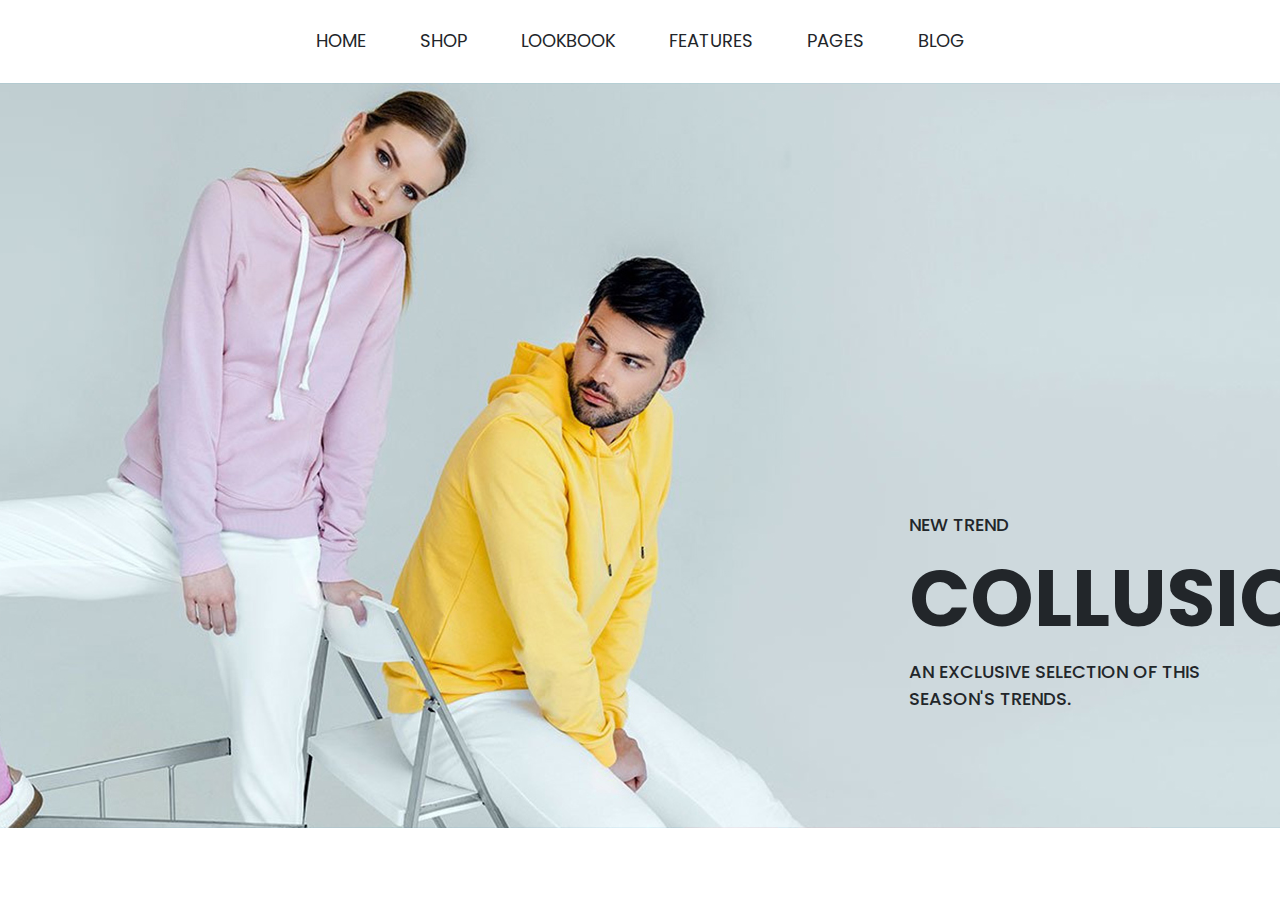
<file: HW_2.1/index.html>
<!DOCTYPE html>
<html lang="en">
<head>
    <meta charset="UTF-8">
    <meta http-equiv="X-UA-Compatible" content="IE=edge">
    <meta name="viewport" content="width=device-width, initial-scale=1.0"> 
    <title>FasionPage</title>
    <link rel="preconnect" href="https://fonts.googleapis.com"><link rel="preconnect" href="https://fonts.gstatic.com" crossorigin><link href="https://fonts.googleapis.com/css2?family=Montserrat:wght@400;700&family=Poppins:wght@300&display=swap" rel="stylesheet">
    <link rel="stylesheet" href="./style/style.css">
</head>
<body>
    <header class="nav_bar">
        <ul class="list">
            <li class="item"><a class="link" href="#">HOME</a></li>
            <li class="item"><a class="link" href="#">SHOP</a></li>
            <li class="item"><a class="link" href="#">LOOKBOOK</a></li>
            <li class="item"><a class="link" href="#">FEATURES</a></li>
            <li class="item"><a class="link" href="#">PAGES</a></li>
            <li class="item"><a class="link" href="#">BLOG</a></li>
        </ul>
    </header>
    <section class="main_img">
         <div class="container">
            <h2 class="hero-subtitle">NEW TREND</h2>
            <h1 class="hero-title">COLLUSION</h1> 
            <p class="slogan">An exclusive selection of this season's trends.</p>           
        </div> 
    </section>
    <section class="img_1">
        
    </section>
</body>
</html>
</file>
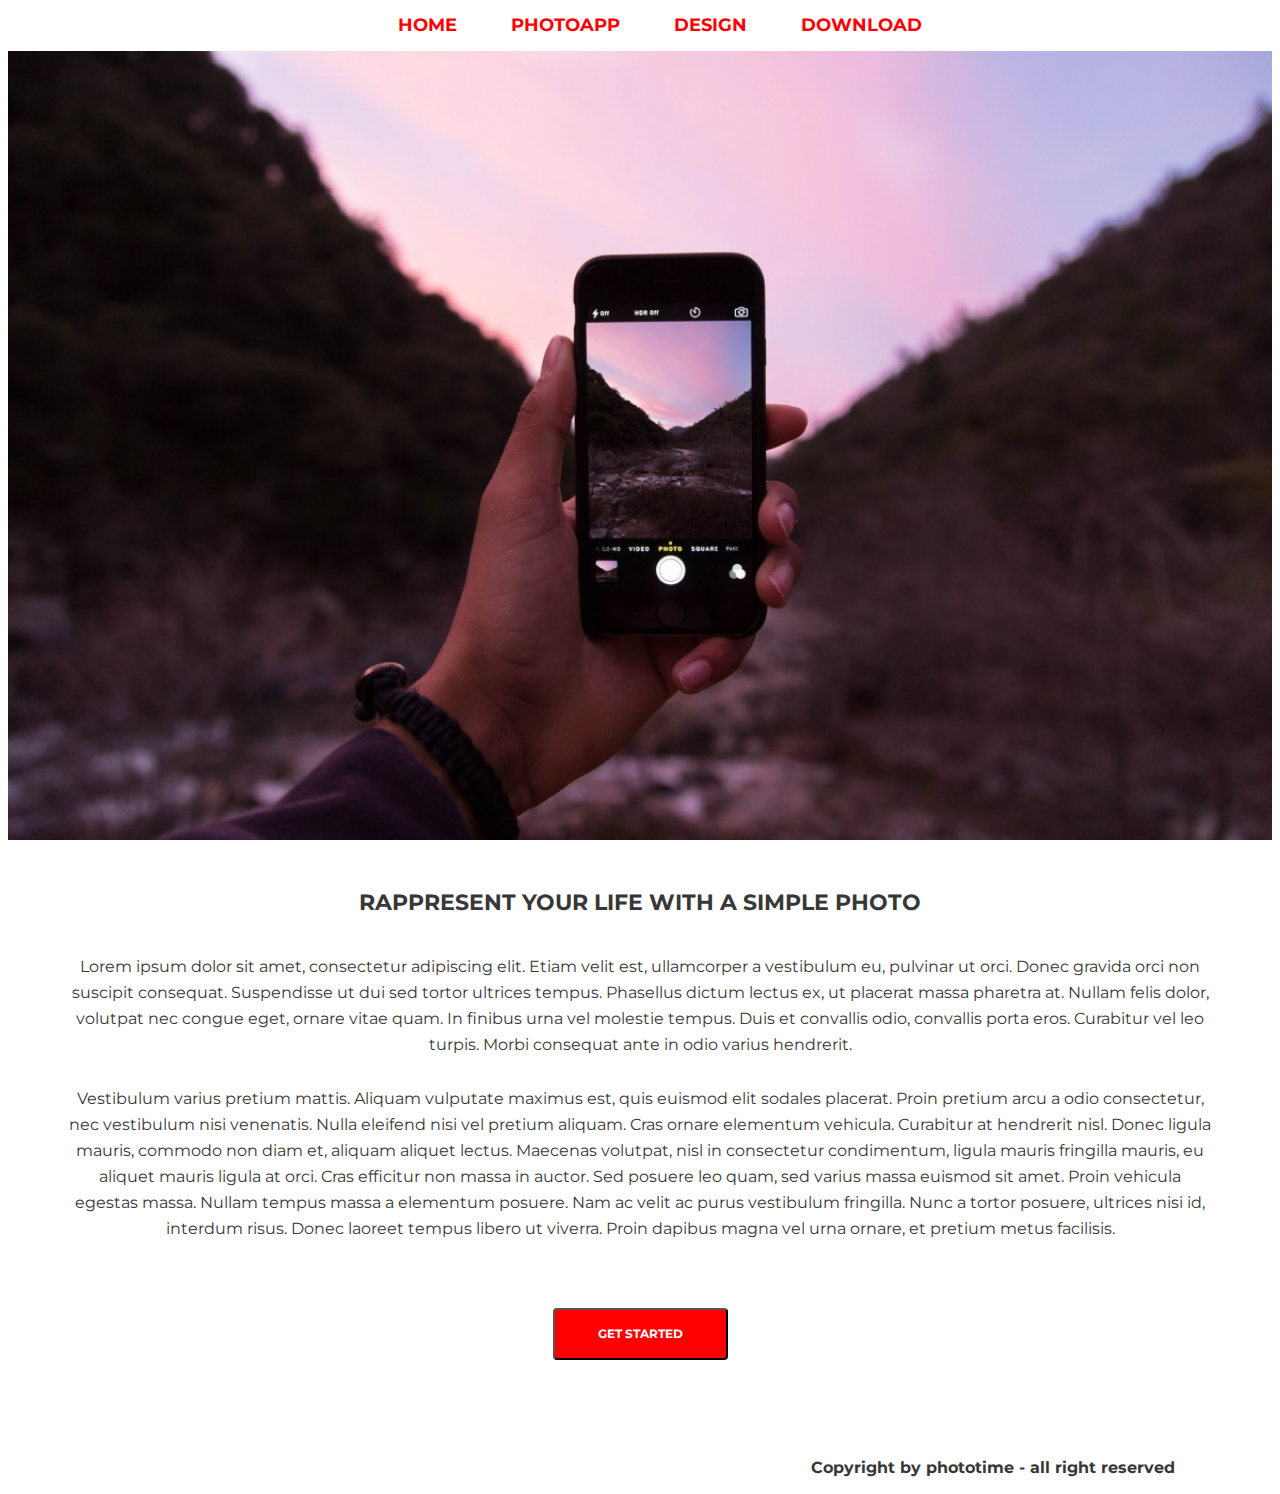
<file: Hw_2/index.html>
<!DOCTYPE html>
<html lang="en">
<head>
    <meta charset="UTF-8">
    <meta http-equiv="X-UA-Compatible" content="IE=edge">
    <meta name="viewport" content="width=device-width, initial-scale=1.0">
    <link rel="preconnect" href="https://fonts.googleapis.com"><link rel="preconnect" href="https://fonts.gstatic.com" crossorigin><link href="https://fonts.googleapis.com/css2?family=Montserrat:wght@400;700&display=swap" rel="stylesheet">
    <title>Basic CSS</title>
    <link rel="stylesheet" href="./style/style.css">
</head>
<body>
    <header class="nav_bar"> 
        <ul class="list">
            <li class="item"><a class="link" href="#">Home</a></li>
            <li class="item"><a class="link" href="#">Photoapp</a></li>
            <li class="item"><a class="link" href="#">Design</a></li>
            <li class="item"><a class="link" href="#">Download</a></li>
        </ul> 
    </header>
    <section class="main_img"></section>
    <section class="container">
        <h1 class="title">Rappresent your life with a simple photo</h1>

        <p class="text"> Lorem ipsum dolor sit amet, consectetur adipiscing elit. Etiam velit est, ullamcorper a vestibulum eu, pulvinar ut orci. Donec gravida orci non suscipit consequat. Suspendisse ut dui sed tortor ultrices tempus. Phasellus dictum lectus ex, ut placerat massa pharetra at. Nullam felis dolor, volutpat nec congue eget, ornare vitae quam. In finibus urna vel molestie tempus. Duis et convallis odio, convallis porta eros. Curabitur vel leo turpis. Morbi consequat ante in odio varius hendrerit.</p>

        <p class="text">Vestibulum varius pretium mattis. Aliquam vulputate maximus est, quis euismod elit sodales placerat. Proin pretium arcu a odio consectetur, nec vestibulum nisi venenatis. Nulla eleifend nisi vel pretium aliquam. Cras ornare elementum vehicula. Curabitur at hendrerit nisl. Donec ligula mauris, commodo non diam et, aliquam aliquet lectus. Maecenas volutpat, nisl in consectetur condimentum, ligula mauris fringilla mauris, eu aliquet mauris ligula at orci. Cras efficitur non massa in auctor. Sed posuere leo quam, sed varius massa euismod sit amet. Proin vehicula egestas massa. Nullam tempus massa a elementum posuere. Nam ac velit ac purus vestibulum fringilla. Nunc a tortor posuere, ultrices nisi id, interdum risus. Donec laoreet tempus libero ut viverra. Proin dapibus magna vel urna ornare, et pretium metus facilisis.</p>
        
        <div class="btn_container">
            <a href="#" class="link_btn">
                <button class="btn">
                     Get started
                    </button>
            </a>
        </div>
    </section>
    <footer class="container footer">
        <p class="footer_text">Copyright by phototime - all right reserved</p>
    </footer>
</body>
</html>
</file>
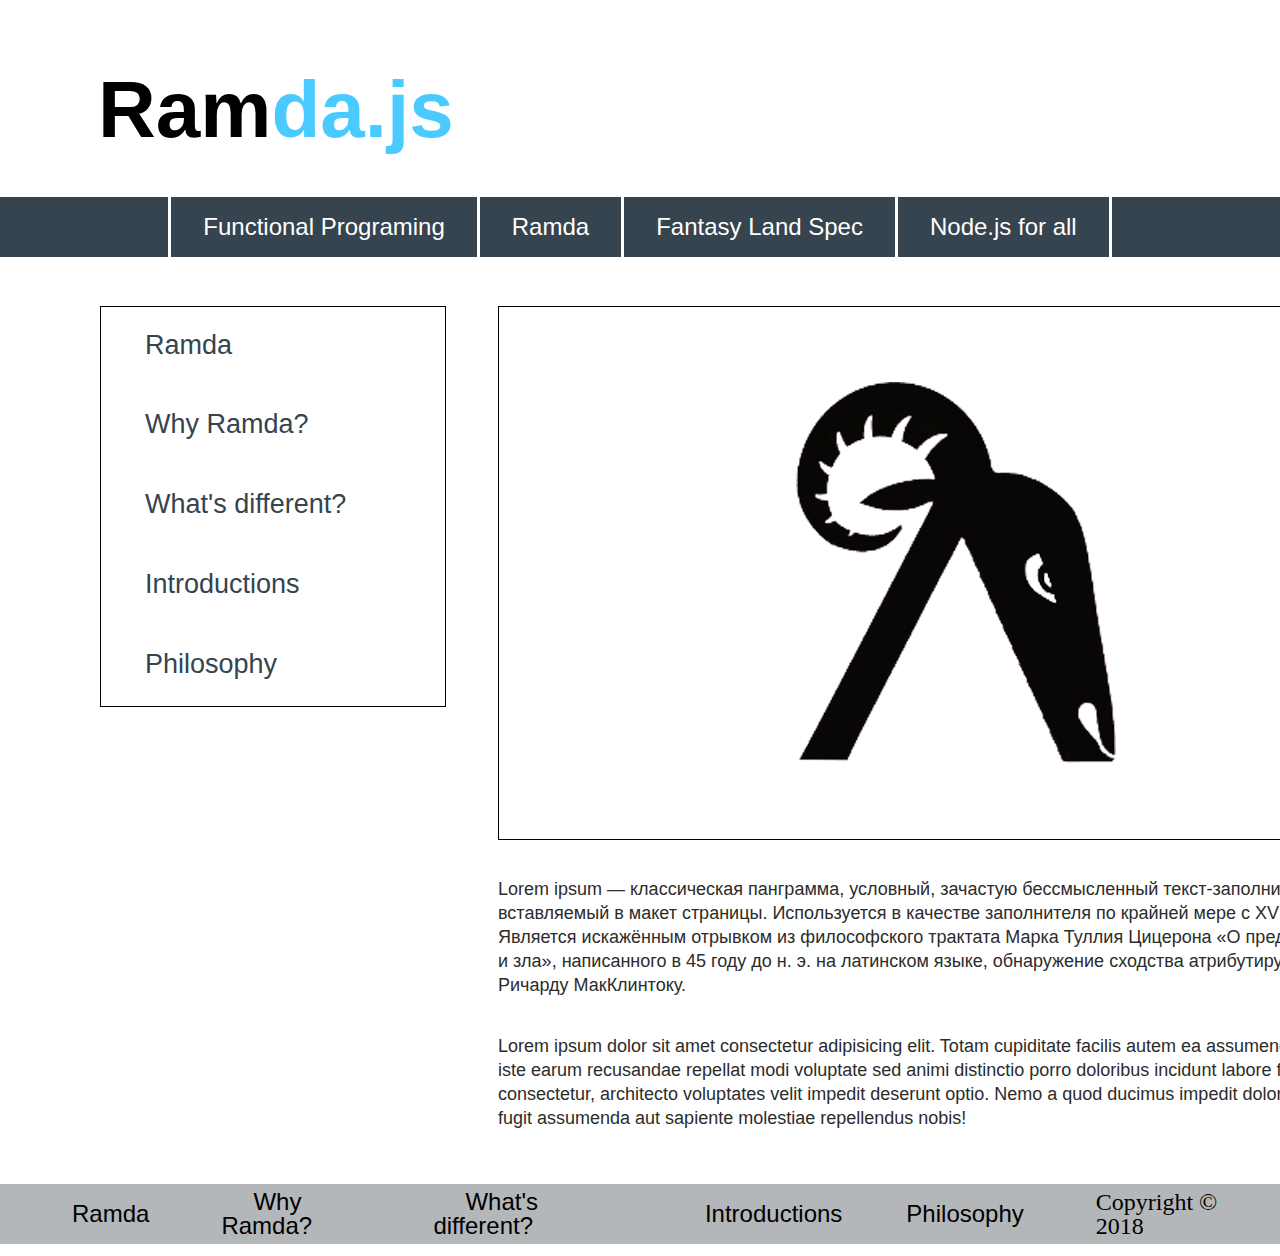
<file: HW_3/index.html>
<!DOCTYPE html>
<html lang="en">
<head>
    <meta charset="UTF-8">
    <meta http-equiv="X-UA-Compatible" content="IE=edge">
    <meta name="viewport" content="width=device-width, initial-scale=1.0">
    <title>Ramda.js</title>
    <link rel="stylesheet" href="./style/style.css">
    <link rel="stylesheet" type="text/css" href="./style/reset.css">
</head>
<body>
    <header>
        <div>
            <h1 class="title">Ram<span class="text-blue">da.js</span></h1>
        </div>

        <ul class="main-list">
            <li class="item "><a class="link" href="#">Functional Programing</a></li>
            <li class="item"><a class="link" href="#">Ramda</a></li>
            <li class="item"><a class="link" href="#">Fantasy Land Spec</a></li>
            <li class="item"><a class="link link_border" href="#">Node.js for all</a></li>
        </ul>
        
    </header>
    
    <section class="container">
        <div>
        <ul class="middle-list">
            <li class="middle-item"><a href="#" class="middle-link">Ramda</a></li>
            <li class="middle-item"><a href="#" class="middle-link">Why Ramda?</a></li>
            <li class="middle-item"><a href="#" class="middle-link">What's different?</a></li>
            <li class="middle-item"><a href="#" class="middle-link">Introductions</a></li>
            <li class="middle-item"><a href="#" class="middle-link">Philosophy</a></li>
        </ul>
        </div>
    <div class="ramda">
        <div class="ramda-kozel">
            <img class="ramda-image" src="./image/kozel.png" alt="kozel">
        </div>

        <div class="ramda-info">
            
            <p class="ramda-info-text">Lorem ipsum — классическая панграмма, условный, зачастую бессмысленный текст-заполнитель, вставляемый в макет страницы. Используется в качестве заполнителя по крайней мере с XVI века. Является искажённым отрывком из философского трактата Марка Туллия Цицерона «О пределах добра и зла», написанного в 45 году до н. э. на латинском языке, обнаружение сходства атрибутируется Ричарду МакКлинтоку.</p>
            
            <p class="ramda-info-text"> Lorem ipsum dolor sit amet consectetur adipisicing elit. Totam cupiditate facilis autem ea assumenda magni iste earum recusandae repellat modi voluptate sed animi distinctio porro doloribus incidunt labore fuga, consectetur, architecto voluptates velit impedit deserunt optio. Nemo a quod ducimus impedit dolorem, ratione, fugit assumenda aut sapiente molestiae repellendus nobis!</p>
             
        </div>
    </div>
    </section>
    
    <footer>
        <ul class="down-list">
            <li class="down-item"><a href="#" class="down-link">Ramda</a></li>
            <li class="down-item"><a href="#" class="down-link">Why Ramda?</a></li>
            <li class="down-item"><a href="#" class="down-link">What's different?</a></li>
            <li class="down-item"><a href="#" class="down-link">Introductions</a></li>
            <li class=""><a href="#" class="down-link">Philosophy</a></li>
            <li class="down-item op">Copyright © 2018</li>
        </ul>
    </footer>
</body>
</html>
</file>
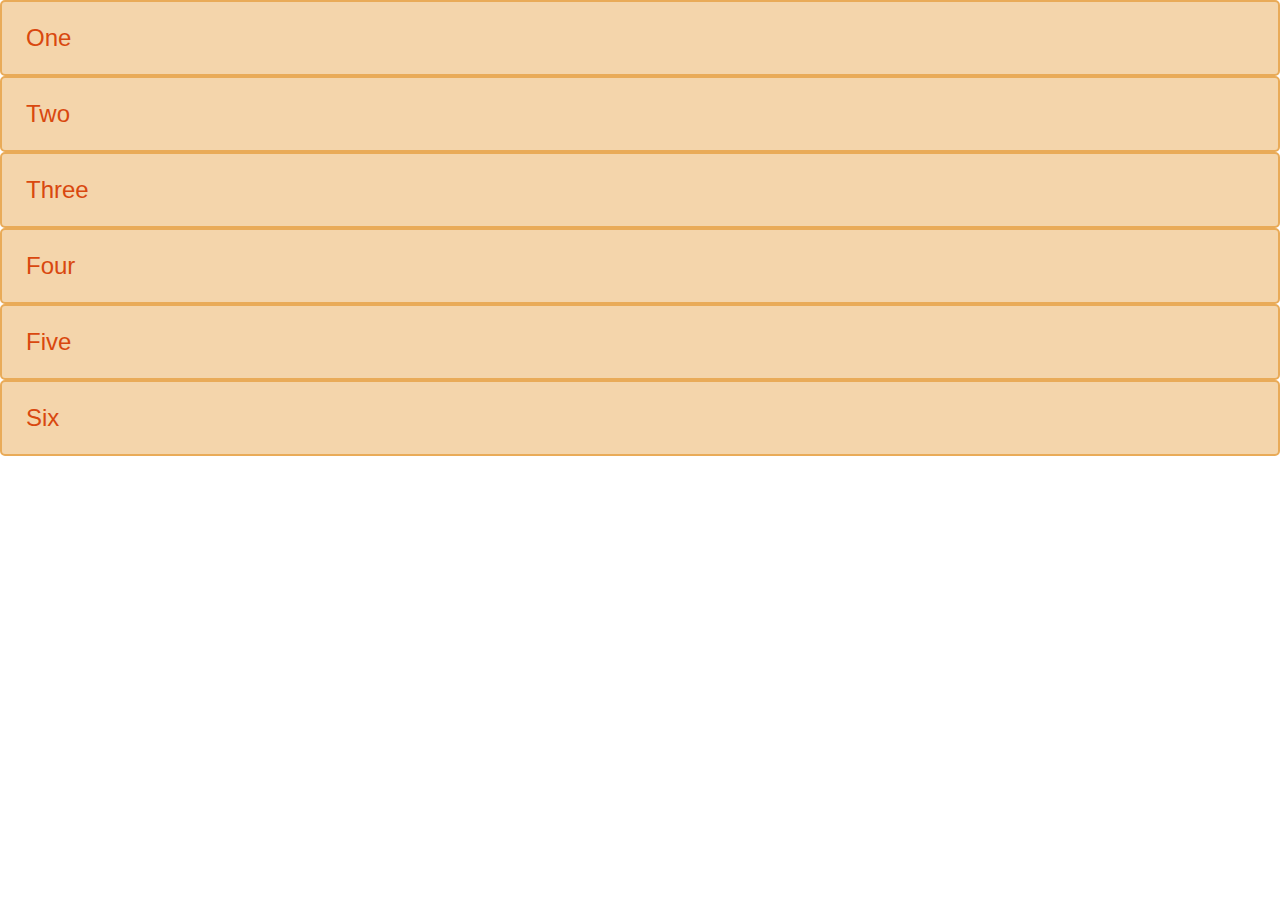
<file: HW_4/index.html>
<!DOCTYPE html>
<html lang="en">
<head>
    <meta charset="UTF-8">
    <meta http-equiv="X-UA-Compatible" content="IE=edge">
    <meta name="viewport" content="width=device-width, initial-scale=1.0">
    <link rel="stylesheet" href="./slyle/style.css">
    <link rel="stylesheet" href="./slyle/reset.css">
</head>
<body>
        <div class="wrapper">
            <span class="item">One</span>
            <span class="item">Two</span>
            <span class="item">Three</span>
            <span class="item">Four</span>
            <span class="item">Five</span>
            <span class="item">Six</span>
        </div>
    <section>

    </section>
    <footer>
        
    </footer>
</body>
</html>
</file>
<file: HW_2.1/style/style.css>
* {
    margin: 0;
    padding: 0;
    }

ul, li{
    list-style: none;
}

.item{
    display: inline;
    margin: 25px;
}
.link:hover{
    color: gold;
}
.nav_bar {
    text-align: center;
    margin-top: 27px;
    margin-bottom: 29px;
}
.link {
    cursor: pointer;
    text-decoration: none;
    font-family: 'Poppins', sans-serif;
    font-size: 18px;
    line-height: 27px;
    color: #22262A;
    margin-top: 27px;
    font-weight: 400;
}

.main_img{
    background-image: url(../images/1.png);
    background-repeat: no-repeat;
    background-size: cover;
    background-position: center;
    height: 745px;
    width: 100%;
    margin-bottom: 49px;
}
.container{
    max-width: max-content;
    padding-top: 428px;
    padding-left: 909px;    
}
.hero-subtitle {
    font-family: 'Poppins', sans-serif;
    font-weight: 500;
    font-size: 18px;
    color: #22262A;

    
}
.hero-title {
    font-family: 'Poppins';
    font-weight: 700;
    font-size: 80px;
    text-transform: uppercase;
    color: #22262A;
}
.slogan {
    font-family: 'Poppins';
    font-weight: 500;
    font-size: 18px;
    text-transform: uppercase;
    color: #22262A;
    } 
.img_1{
    background-image: url(../images/2.png); 
}
</file>
<file: Hw_2/style/style.css>
ul,
li {
    list-style: none;

}

.item {
    display: inline;
    margin: 25px;
}

.nav_bar {
    text-align: center;

}

.main_img {
    background-image: url(../image/image.png);
    background-repeat: no-repeat;
    background-size: cover;
    background-position: center;
    height: 789px;
    width: 100%;
    margin-bottom: 49px;
}

.link {
    cursor: pointer;
    text-decoration: none;
    font-family: 'Montserrat';
    font-weight: 700;
    font-size: 18px;
    line-height: 18px;
    text-transform: uppercase;
    color: #FF0000;
}

.container {
    margin: 0 auto;
    width: 1145px;
}

.title {
    text-align: center;
    font-family: 'Montserrat';
    font-weight: 700;
    font-size: 22px;
    line-height: 27px;
    text-transform: uppercase;
    color: #373737;
    margin-bottom: 38px;

}

.text {
    text-align: center;
    font-family: 'Montserrat';
    font-size: 16px;
    line-height: 26px;
    color: #373737;
    margin-bottom: 28px;


}

.btn_container {
    text-align: center;
}

.btn {
    background: #FF0000;
    border-radius: 4px;
    padding: 18px 43px;
    margin-top: 38px;
    margin-bottom: 82px;
    cursor: pointer;
    text-decoration: none;
    font-family: 'Montserrat', serif;
    font-weight: 700;
    font-size: 12px;
    line-height: 12px;
    align-items: center;
    text-transform: uppercase;
    color: #FFFFFF;
    min-height: 38px;
}

.footer {
    text-align: right;

}

.footer_text {
    font-family: 'Montserrat';
    font-weight: 700;
    font-size: 16px;
    line-height: 20px;
    color: #373737;
    margin-right: 38px;
}
</file>
<file: HW_3/style/style.css>
.text-blue {
    color: #4BCAFF;
}


.title {
    font-family: 'Roboto', sans-serif;
    font-size: 80px;
    line-height: 94px;
    display: flex;
    align-items: flex-end;
    text-align: center;
    margin-top: 63px;
    margin-left: 98px;
    margin-bottom: 40px;
}

.main-list {
    display: flex;
    justify-content: center;
    align-items: center;
    background: #35444F;
    height: 60px;
    width: 100%;
    margin: 0 auto;
}

.link {
    font-family: 'Roboto', sans-serif;
    cursor: pointer;
    text-decoration: none;
    color: white;
    border-left: solid white;
    padding: 17px 32px;
    font-size: 24px;
}

.link_border{
    border-right: solid white;
}

.link:hover{
    background-color:  #222F3A;
    transition: 0.5s;
}

.middle-list {
    display: flex;
    flex-direction: column;
    justify-content: space-around;
    width: 344px;
    height: 399px;
    border: 1px solid #000000;
}
.middle-link {
    display: flex;
    align-items: center;
    text-decoration: none;
    color: #35444F;
    font-family: 'Roboto', sans-serif;
    font-size: 27px;
    line-height: 27px;
    padding: 24.5px 44px 28px;  
}

.middle-link:hover{
    background-color: #DBDBDB;
    color: black;
    padding-left: 60px;
    transition: all 1s;
}

.container {
    display: flex;
    justify-content: space-between;
    margin: 49px 99px 54px 100px;
}

.ramda{
    display: flex;
    flex-direction: column;
    
}

.ramda-kozel{
    border: 1px solid #000000;
    margin-left: 52px;
}

.ramda-info-text {
    font-family: 'Roboto', sans-serif;
    font-size: 18px;
    line-height: 24px;
    display: flex;
    align-items: center;
    color: #2C2C2C;
    margin-top: 37px;
    margin-left: 52px;
}

.ramda-image{
    margin: 75px 268px 73px 297px;
    
}

.down-list{
    display: flex;
    justify-content: space-between;
    align-items: center;
    background: rgba(99, 105, 110, 0.48);
    height: 60px;
    width: 100%;
}

.down-item{
    margin-left: 40px;
}

.op{
    font-size: 24px;
    margin-right: 40px;
}


.down-link{
    font-family: 'Roboto', sans-serif;
    cursor: pointer;
    text-decoration: none;
    color: black;
    font-size: 24px;
    padding: 17px 32px;
}

.down-link:hover{
    color: #4BCAFF;
    transition: 0.5s;
}
</file>
<file: HW_4/slyle/style.css>
.wrapper{
font-size: 24px;
font-family: sans-serif;

display: grid;
}

.item{
    border: 2px solid rgb(233, 171, 88);
    border-radius: 5px;
    background-color: rgba(233, 171, 88, 0.5);
    padding: 1em;
    color: #d9480f;
}
</file>
